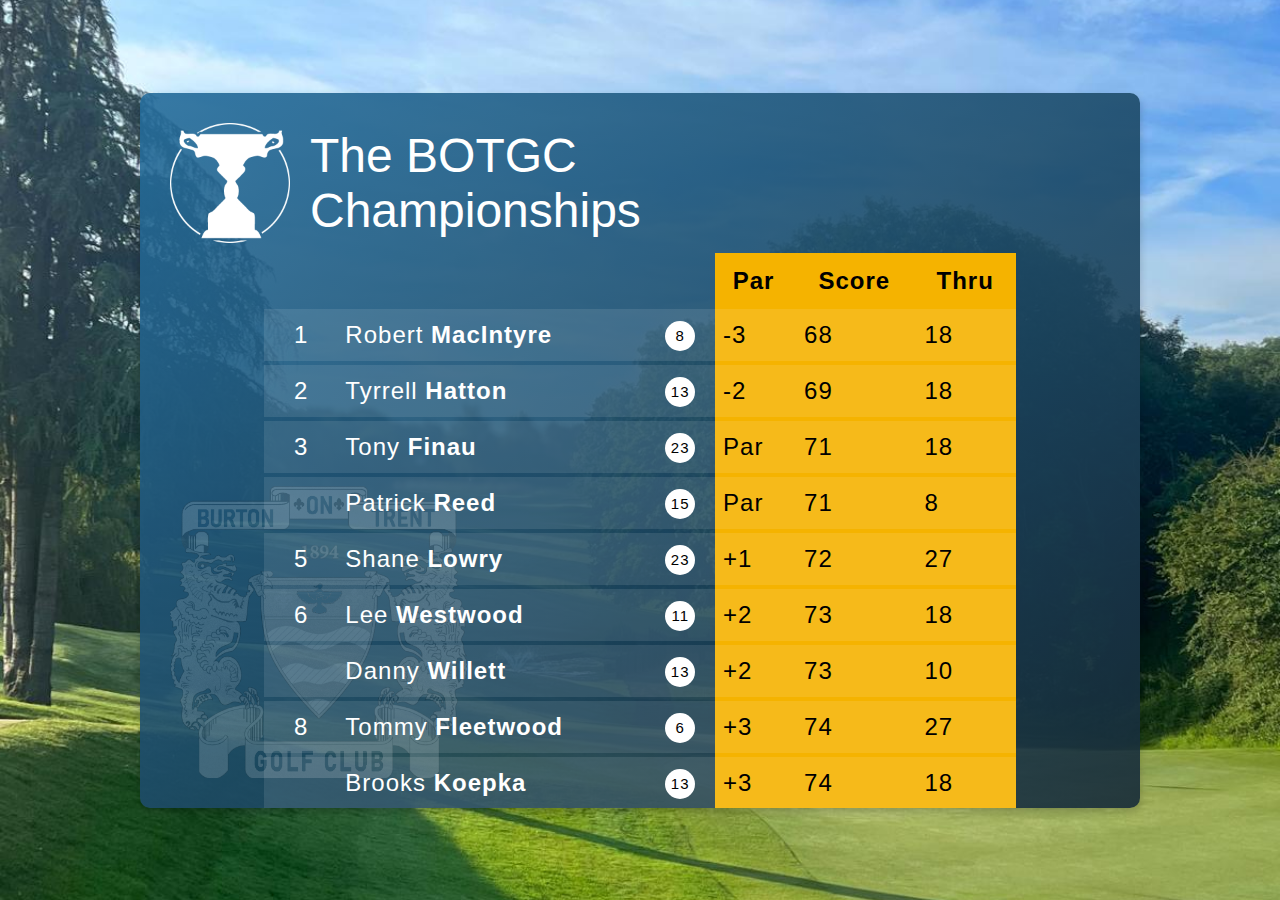
<file: azure_functions/scoreboard/index.html>
<!DOCTYPE html>
<html lang="en">
    <head>
        <meta charset="UTF-8">
        <meta name="viewport" content="width=device-width, initial-scale=1.0">
        <title>Golf Tournament Leaderboard</title>
        <style>
            @font-face {
                font-family: 'Halifax Light';
                src: url('fonts/Halifax-Light.otf') format('opentype');
            }
            body {
                font-family: Arial, 'Halifax Light', Georgia, serif;
                display: flex;
                flex-direction: column;
                align-items: center;
                justify-content: center;
                height: 100vh;
                margin: 0;
                background: url('course-photo.jpg') no-repeat center center fixed;
                background-size: cover;
            }
            .leaderboard {
                display: grid;
                grid-template-rows: 1fr 6fr 1fr;
                width: 75%;
                height: 75%;
                max-width: 1440px;
                max-height: 90%;
                background: linear-gradient(to bottom right, rgba(36, 108, 155, 0.9), rgba(23, 43, 56, 0.9));
                border-radius: 10px;
                padding: 20px;
                box-shadow: 0 4px 8px rgba(0, 0, 0, 0.2);
                position: relative;
                overflow: hidden;
            }
            .flash {
                position: absolute;
                top: -1000%;
                left: -1000%;
                width: 400%;
                height: 400%;
                background: linear-gradient(120deg, rgba(255, 255, 255, 0) 0%, rgba(255, 255, 255, 0) 20%, rgba(255, 255, 255, 0.5) 50%, rgba(255, 255, 255, 0) 80%, rgba(255, 255, 255, 0) 100%);
                transform: skewX(-30deg);
                animation: flash 12s infinite;
            }

            @keyframes flash {
                0% {
                    top: -1000%;
                    left: -1000%;
                    opacity: 1;
                }
                10% {
                    opacity: 1;
                }
                90% {
                    opacity: 1;
                }
                100% {
                    top: 1000%;
                    left: 1000%;
                    opacity: 1;
                }
            }
            
            .header {
                grid-column: 1 / -1;
                display: flex;
                align-items: center;
                padding: 10px;
                font-size: 3em;
                color: white;
            }

            .header .trophy-wrapper {
                position: relative;
                display: flex;
                align-items: center;
                justify-content: center;
            }

            .header img.trophy {
                margin-right: 20px;
                height: 120px; /* Adjust size as necessary */
            }

            .header .text {
                display: flex;
                flex-direction: column;
                align-items: flex-start;
            }
            .footer {
                grid-column: 1 / -1;
            }
            .content {
                display: grid;
                grid-template-columns: .5fr 4fr .5fr;
                grid-column: 1 / -1;
                gap: 10px;
                font-size: x-large;
                letter-spacing: 1px;
            }
            .left, .right {
                background: none;
            }
            .central {
                position: relative;
            }
            .table-container {
                position: relative;
            }
            .orange-bg {
                position: absolute;
                top: 0px;
                right: 0;
                bottom: -15px;
                width: 40%;
                background-color: rgba(245, 179, 0, 1);
                z-index: 0;
            }
            table {
                width: 100%;
                border-collapse: separate;
                border-spacing: 0 4px;
                position: relative;
                z-index: 1;
            }
            th, td {
                padding: 10px;
                text-align: left;
                transition: transform 0.5s ease;
                background: transparent;
                color: black;
            }
            th {
                color: black;
                text-align: center;
            }
            .rank-cell {
                color: white;
                padding-left: 30px; /* Increased padding for the first column */
            }
            .name-cell {
                color: white;
                text-transform: none;
            }
            .handicap-cell {
                color: black;
                text-align: center;
            }
            .handicap-cell .badge {
                display: inline-block;
                width: 30px;
                height: 30px;
                border-radius: 50%;
                line-height: 30px;
                font-size: 15px;
                color: black;
                background: white;
                text-align: center;
            }
            .par-cell, .score-cell, .thr-cell {
                width: calc(33.33% - 20px); /* Equal width for the last three columns */
                text-align: center;
            }
            tr {
                background: rgba(255, 255, 255, 0.1);
            }
            tr.removing {
                animation: slideOut 0.5s forwards;
            }
            @keyframes slideOut {
                100% {
                    transform: translateX(-100%);
                    opacity: 0;
                }
            }
            tr.adding {
                animation: slideIn 0.5s backwards;
            }
            @keyframes slideIn {
                0% {
                    transform: translateX(100%);
                    opacity: 0;
                }
                100% {
                    transform: translateX(0);
                    opacity: 1;
                }
            }
            tr.moving-up {
                animation: moveUp 0.5s forwards;
            }
            @keyframes moveUp {
                0% {
                    transform: translateY(100%);
                }
                100% {
                    transform: translateY(0);
                }
            }
            .logo {
                position: absolute;
                bottom: 30px;
                left: 30px;
                opacity: 0.5;
                max-width: 300px;
            }
        </style>
    </head>
    
    <body>
        <div class="leaderboard">
            <div class="flash"></div>
            <img src="club-logo.png" alt="Logo" class="logo">
            <div class="header">
                <div class="trophy-wrapper">
                    <img class="trophy" src="trophy.png" alt="Trophy">
                </div>
                <div class="text">
                    <div>The BOTGC</div>
                    <div>Championships</div>
                </div>
            </div>
            <div class="content">
                <div class="left"></div>
                <div class="central">
                    <div class="table-container">
                        <div class="orange-bg"></div>
                        <table id="leaderboard-table">
                            <thead>
                                <tr style="background: transparent;">
                                    <th></th>
                                    <th></th>
                                    <th></th>
                                    <th>Par</th>
                                    <th>Score</th>
                                    <th>Thru</th>
                                </tr>
                            </thead>
                            <tbody id="leaderboard-body">
                                <!-- Leaderboard rows will be inserted here by JavaScript -->
                            </tbody>
                        </table>
                    </div>
                </div>
                <div class="right"></div>
            </div>
            <!-- <div class="footer"></div> -->
        </div>
        <script>
            function updateLeaderboard() {
                fetch('leaderboard-data.json')
                    .then(response => response.json())
                    .then(data => {
                        const leaderboardBody = document.getElementById('leaderboard-body')
                        leaderboardBody.innerHTML = '';
    
                        data.sort((a, b) => {
                            const scoreA = parseInt(a.score.replace(/[^\d]/g, '')) || 0
                            const scoreB = parseInt(b.score.replace(/[^\d]/g, '')) || 0
                            return scoreA - scoreB
                        });
    
                        let currentRank = 1;
                        let rankGap = 1;
                        let previousScore = data[0]?.score || null;
    
                        data.forEach((player, index) => {
                            if (index === 0 || player.score !== previousScore) {
                                currentRank += rankGap;
                                rankGap = 1;
                            } else {
                                rankGap++;
                            }
    
                            const row = document.createElement('tr')
                            const nameParts = player.name.split(' ');
                            const surname = nameParts.pop();
                            const firstName = nameParts.join(' ');
    
                            const divisionColors = ["#FF5733", "#33FF57", "#3357FF", "#FF33A5"];
                            const division = player.division || 0;
    
                            row.innerHTML = `
                                <td class="rank-cell">${index === 0 || player.score !== previousScore ? currentRank - rankGap : ''}</td>
                                <td class="name-cell">${firstName} <strong>${surname}</strong></td>
                                <td class="handicap-cell"><span class="badge">${player.handicap}</span></td>
                                <td>${player.par}</td>
                                <td>${player.score}</td>
                                <td>${player.thr}</td>
                            `
                            leaderboardBody.appendChild(row)
                            
                            previousScore = player.score;
                        })
                    })
                    .catch(error => console.error('Error fetching leaderboard data:', error))
            }
    
            updateLeaderboard()
            setInterval(updateLeaderboard, 10000)
        </script>
    </body>
    
    
        
</html>
</file>
